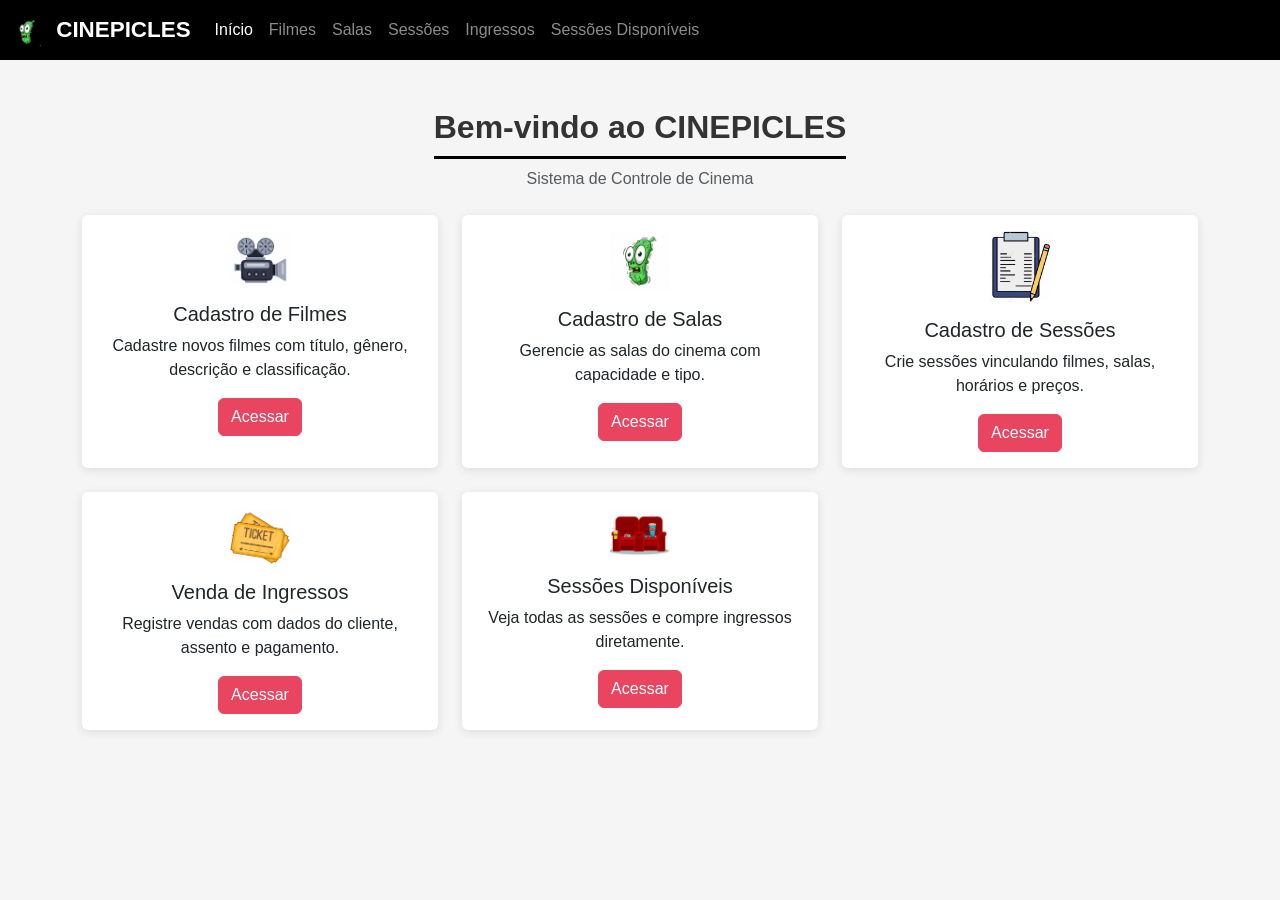
<file: index.html>
<!DOCTYPE html>
<html lang="pt-BR">
<head>
    <meta charset="UTF-8">
    <meta name="viewport" content="width=device-width, initial-scale=1.0">
    <title>CINEPICLES - Sistema de Cinema</title>
    <link rel="stylesheet" href="./css/bootstrap.min.css">
    <link rel="stylesheet" href="./css/style.css">
</head>
<body>

    <!-- NAVBAR Responsivo -->
    <nav class="navbar navbar-expand-md navbar-dark">
        <div class="container-fluid">
            <a class="navbar-brand" href="./index.html">
                <img src="./img/logo.png" alt="CINEPICLES Logo" height="30" class="d-inline-block align-text-top me-2">
                CINEPICLES
            </a>
            <button class="navbar-toggler" type="button" data-bs-toggle="collapse" data-bs-target="#navbarNav">
                <span class="navbar-toggler-icon"></span>
            </button>
            <div class="collapse navbar-collapse" id="navbarNav">
                <ul class="navbar-nav">
                    <li class="nav-item"><a class="nav-link active" href="./index.html">Início</a></li>
                    <li class="nav-item"><a class="nav-link" href="./cadastro-filmes.html">Filmes</a></li>
                    <li class="nav-item"><a class="nav-link" href="./cadastro-salas.html">Salas</a></li>
                    <li class="nav-item"><a class="nav-link" href="./cadastro-sessoes.html">Sessões</a></li>
                    <li class="nav-item"><a class="nav-link" href="./venda-ingressos.html">Ingressos</a></li>
                    <li class="nav-item"><a class="nav-link" href="./sessoes.html">Sessões Disponíveis</a></li>
                </ul>
            </div>
        </div>
    </nav>

    <div class="container mt-5">
        <div class="text-center mb-4">
            <h2>Bem-vindo ao CINEPICLES</h2>
            <p class="text-muted">Sistema de Controle de Cinema</p>
        </div>

        <div class="row g-4">
            <div class="col-md-4">
                <div class="card text-center h-100">
                    <div class="card-body">
                        <img src="./img/cadastro-filmes.png" alt="Filmes" width="60" class="mb-3">
                        <h5 class="card-title">Cadastro de Filmes</h5>
                        <p class="card-text">Cadastre novos filmes com título, gênero, descrição e classificação.</p>
                        <a href="./cadastro-filmes.html" class="btn btn-primary">Acessar</a>
                    </div>
                </div>
            </div>
            <div class="col-md-4">
                <div class="card text-center h-100">
                    <div class="card-body">
                        <img src="./img/cadastro-salas.png" alt="Salas" width="60" class="mb-3">
                        <h5 class="card-title">Cadastro de Salas</h5>
                        <p class="card-text">Gerencie as salas do cinema com capacidade e tipo.</p>
                        <a href="./cadastro-salas.html" class="btn btn-primary">Acessar</a>
                    </div>
                </div>
            </div>
            <div class="col-md-4">
                <div class="card text-center h-100">
                    <div class="card-body">
                        <img src="./img/cadastro-sessoes.png" alt="Sessões" width="60" class="mb-3">
                        <h5 class="card-title">Cadastro de Sessões</h5>
                        <p class="card-text">Crie sessões vinculando filmes, salas, horários e preços.</p>
                        <a href="./cadastro-sessoes.html" class="btn btn-primary">Acessar</a>
                    </div>
                </div>
            </div>
            <div class="col-md-4">
                <div class="card text-center h-100">
                    <div class="card-body">
                        <img src="./img/venda-ingressos.png" alt="Ingressos" width="60" class="mb-3">
                        <h5 class="card-title">Venda de Ingressos</h5>
                        <p class="card-text">Registre vendas com dados do cliente, assento e pagamento.</p>
                        <a href="./venda-ingressos.html" class="btn btn-primary">Acessar</a>
                    </div>
                </div>
            </div>
            <div class="col-md-4">
                <div class="card text-center h-100">
                    <div class="card-body">
                        <img src="./img/sessoes-disponiveis.png" alt="Sessões Disponíveis" width="60" class="mb-3">
                        <h5 class="card-title">Sessões Disponíveis</h5>
                        <p class="card-text">Veja todas as sessões e compre ingressos diretamente.</p>
                        <a href="./sessoes.html" class="btn btn-primary">Acessar</a>
                    </div>
                </div>
            </div>
        </div>
    </div>



    <script src="./js/popper.min.js"></script>
    <script src="./js/bootstrap.min.js"></script>
</body>
</html>
</file>
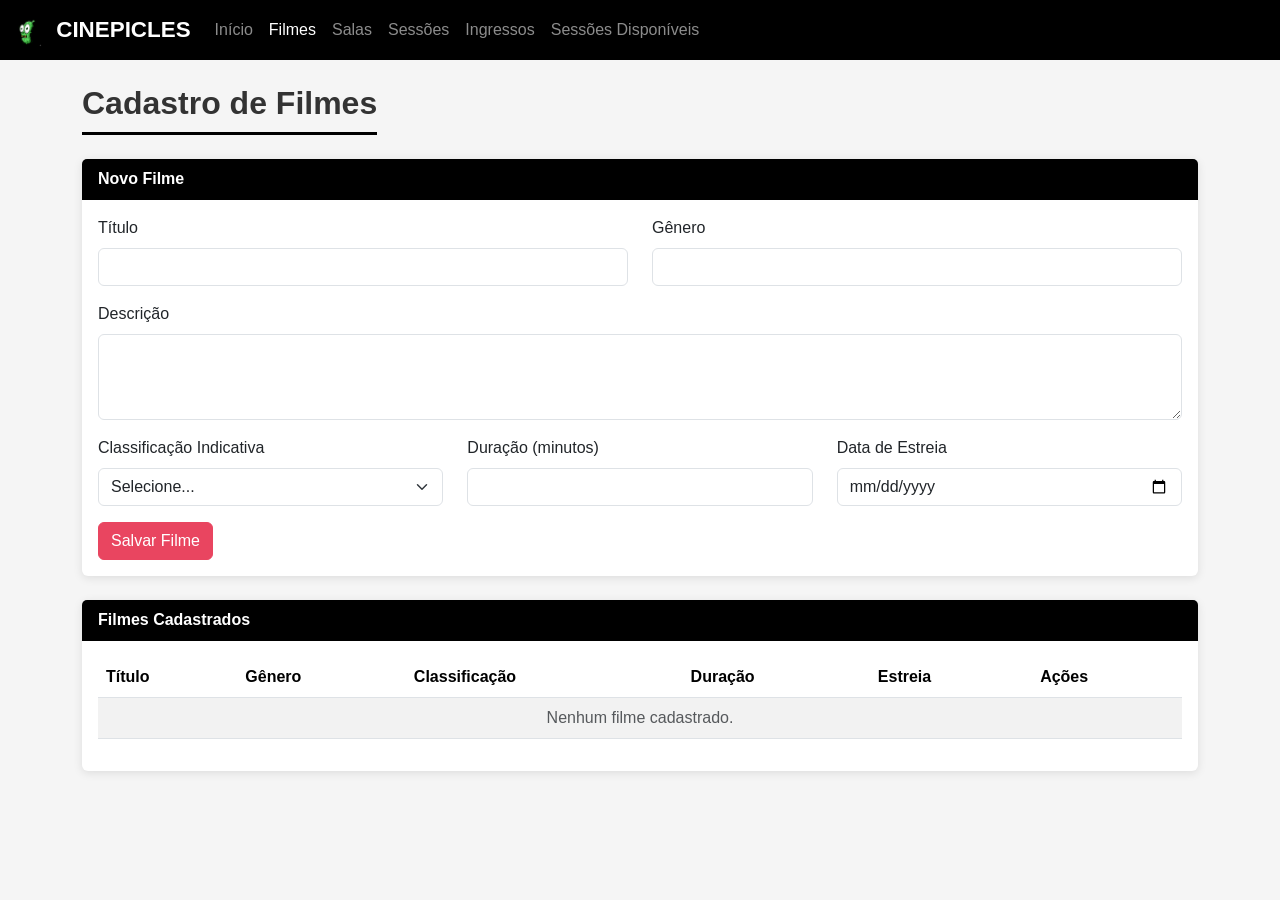
<file: cadastro-filmes.html>
<!DOCTYPE html>
<html lang="pt-BR">
<head>
    <meta charset="UTF-8">
    <meta name="viewport" content="width=device-width, initial-scale=1.0">
    <title>Cadastro de Filmes - CINEPICLES</title>
    <link rel="stylesheet" href="./css/bootstrap.min.css">
    <link rel="stylesheet" href="./css/style.css">
</head>
<body>

    <!-- NAVBAR Responsivo -->
    <nav class="navbar navbar-expand-md navbar-dark">
        <div class="container-fluid">
            <a class="navbar-brand" href="./index.html">
                <img src="./img/logo.png" alt="CINEPICLES Logo" height="30" class="d-inline-block align-text-top me-2">
                CINEPICLES
            </a>
            <button class="navbar-toggler" type="button" data-bs-toggle="collapse" data-bs-target="#navbarNav">
                <span class="navbar-toggler-icon"></span>
            </button>
            <div class="collapse navbar-collapse" id="navbarNav">
                <ul class="navbar-nav">
                <li class="nav-item"><a class="nav-link" href="./index.html">Início</a></li>
                <li class="nav-item"><a class="nav-link active" href="./cadastro-filmes.html">Filmes</a></li>
                <li class="nav-item"><a class="nav-link" href="./cadastro-salas.html">Salas</a></li>
                <li class="nav-item"><a class="nav-link" href="./cadastro-sessoes.html">Sessões</a></li>
                <li class="nav-item"><a class="nav-link" href="./venda-ingressos.html">Ingressos</a></li>
                <li class="nav-item"><a class="nav-link" href="./sessoes.html">Sessões Disponíveis</a></li>
                </ul>
            </div>
        </div>
    </nav>

    <div class="container mt-4">
        <h2>Cadastro de Filmes</h2>

        <div class="card mt-3">
            <div class="card-header">Novo Filme</div>
            <div class="card-body">
                <form id="formFilme">
                    <div class="row">
                        <div class="col-md-6 mb-3">
                            <label for="titulo" class="form-label">Título</label>
                            <input type="text" class="form-control" id="titulo" required>
                        </div>
                        <div class="col-md-6 mb-3">
                            <label for="genero" class="form-label">Gênero</label>
                            <input type="text" class="form-control" id="genero" required>
                        </div>
                    </div>
                    <div class="mb-3">
                        <label for="descricao" class="form-label">Descrição</label>
                        <textarea class="form-control" id="descricao" rows="3" required></textarea>
                    </div>
                    <div class="row">
                        <div class="col-md-4 mb-3">
                            <label for="classificacao" class="form-label">Classificação Indicativa</label>
                            <select class="form-select" id="classificacao" required>
                                <option value="">Selecione...</option>
                                <option value="Livre">Livre</option>
                                <option value="10">10 anos</option>
                                <option value="12">12 anos</option>
                                <option value="14">14 anos</option>
                                <option value="16">16 anos</option>
                                <option value="18">18 anos</option>
                            </select>
                        </div>
                        <div class="col-md-4 mb-3">
                            <label for="duracao" class="form-label">Duração (minutos)</label>
                            <input type="number" class="form-control" id="duracao" min="1" required>
                        </div>
                        <div class="col-md-4 mb-3">
                            <label for="dataEstreia" class="form-label">Data de Estreia</label>
                            <input type="date" class="form-control" id="dataEstreia" required>
                        </div>
                    </div>
                    <button type="submit" class="btn btn-primary">Salvar Filme</button>
                </form>
            </div>
        </div>

        <div class="card mt-4">
            <div class="card-header">Filmes Cadastrados</div>
            <div class="card-body">
                <div class="table-responsive">
                    <table class="table table-striped">
                        <thead>
                            <tr>
                                <th>Título</th>
                                <th>Gênero</th>
                                <th>Classificação</th>
                                <th>Duração</th>
                                <th>Estreia</th>
                                <th>Ações</th>
                            </tr>
                        </thead>
                        <tbody id="tabelaFilmes">
                        </tbody>
                    </table>
                </div>
            </div>
        </div>
    </div>

    <script src="./js/popper.min.js"></script>
    <script src="./js/bootstrap.min.js"></script>
    <script src="./js/filmes.js"></script>
</body>
</html>
</file>
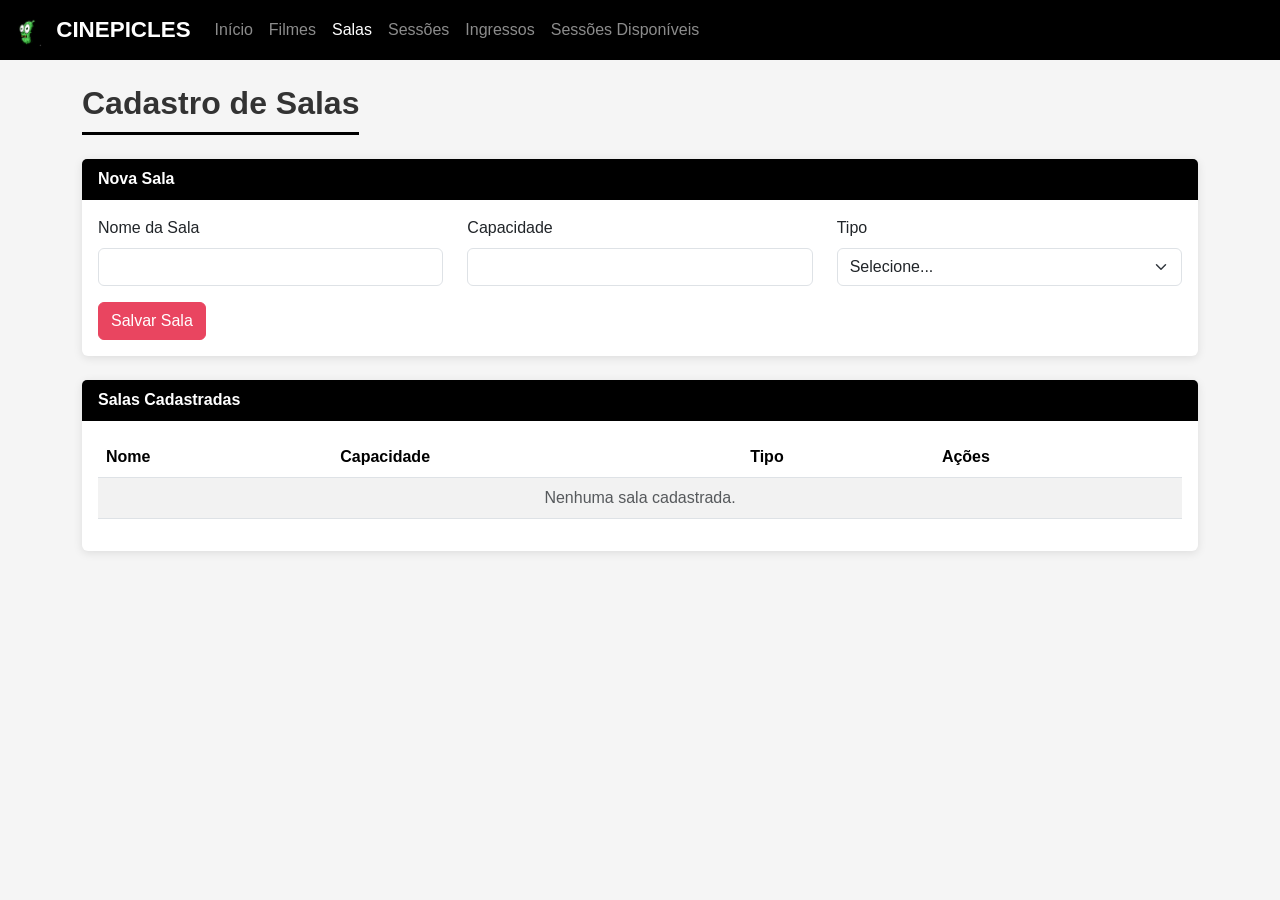
<file: cadastro-salas.html>
<!DOCTYPE html>
<html lang="pt-BR">
<head>
    <meta charset="UTF-8">
    <meta name="viewport" content="width=device-width, initial-scale=1.0">
    <title>Cadastro de Salas - CINEPICLES</title>
    <link rel="stylesheet" href="./css/bootstrap.min.css">
    <link rel="stylesheet" href="./css/style.css">
</head>
<body>

    <!-- NAVBAR Responsivo -->
    <nav class="navbar navbar-expand-md navbar-dark">
        <div class="container-fluid">
            <a class="navbar-brand" href="./index.html">
                <img src="./img/logo.png" alt="CINEPICLES Logo" height="30" class="d-inline-block align-text-top me-2">
                CINEPICLES
            </a>
            <button class="navbar-toggler" type="button" data-bs-toggle="collapse" data-bs-target="#navbarNav">
                <span class="navbar-toggler-icon"></span>
            </button>
            <div class="collapse navbar-collapse" id="navbarNav">
                <ul class="navbar-nav">
                <li class="nav-item"><a class="nav-link" href="./index.html">Início</a></li>
                <li class="nav-item"><a class="nav-link" href="./cadastro-filmes.html">Filmes</a></li>
                <li class="nav-item"><a class="nav-link active" href="./cadastro-salas.html">Salas</a></li>
                <li class="nav-item"><a class="nav-link" href="./cadastro-sessoes.html">Sessões</a></li>
                <li class="nav-item"><a class="nav-link" href="./venda-ingressos.html">Ingressos</a></li>
                <li class="nav-item"><a class="nav-link" href="./sessoes.html">Sessões Disponíveis</a></li>
                </ul>
            </div>
        </div>
    </nav>

    <div class="container mt-4">
        <h2>Cadastro de Salas</h2>

        <div class="card mt-3">
            <div class="card-header">Nova Sala</div>
            <div class="card-body">
                <form id="formSala">
                    <div class="row">
                        <div class="col-md-4 mb-3">
                            <label for="nomeSala" class="form-label">Nome da Sala</label>
                            <input type="text" class="form-control" id="nomeSala" required>
                        </div>
                        <div class="col-md-4 mb-3">
                            <label for="capacidade" class="form-label">Capacidade</label>
                            <input type="number" class="form-control" id="capacidade" min="1" required>
                        </div>
                        <div class="col-md-4 mb-3">
                            <label for="tipo" class="form-label">Tipo</label>
                            <select class="form-select" id="tipo" required>
                                <option value="">Selecione...</option>
                                <option value="2D">2D</option>
                                <option value="3D">3D</option>
                                <option value="IMAX">IMAX</option>
                            </select>
                        </div>
                    </div>
                    <button type="submit" class="btn btn-primary">Salvar Sala</button>
                </form>
            </div>
        </div>

        <div class="card mt-4">
            <div class="card-header">Salas Cadastradas</div>
            <div class="card-body">
                <div class="table-responsive">
                    <table class="table table-striped">
                        <thead>
                            <tr>
                                <th>Nome</th>
                                <th>Capacidade</th>
                                <th>Tipo</th>
                                <th>Ações</th>
                            </tr>
                        </thead>
                        <tbody id="tabelaSalas">
                        </tbody>
                    </table>
                </div>
            </div>
        </div>
    </div>

    <script src="./js/popper.min.js"></script>
    <script src="./js/bootstrap.min.js"></script>
    <script src="./js/salas.js"></script>
</body>
</html>
</file>
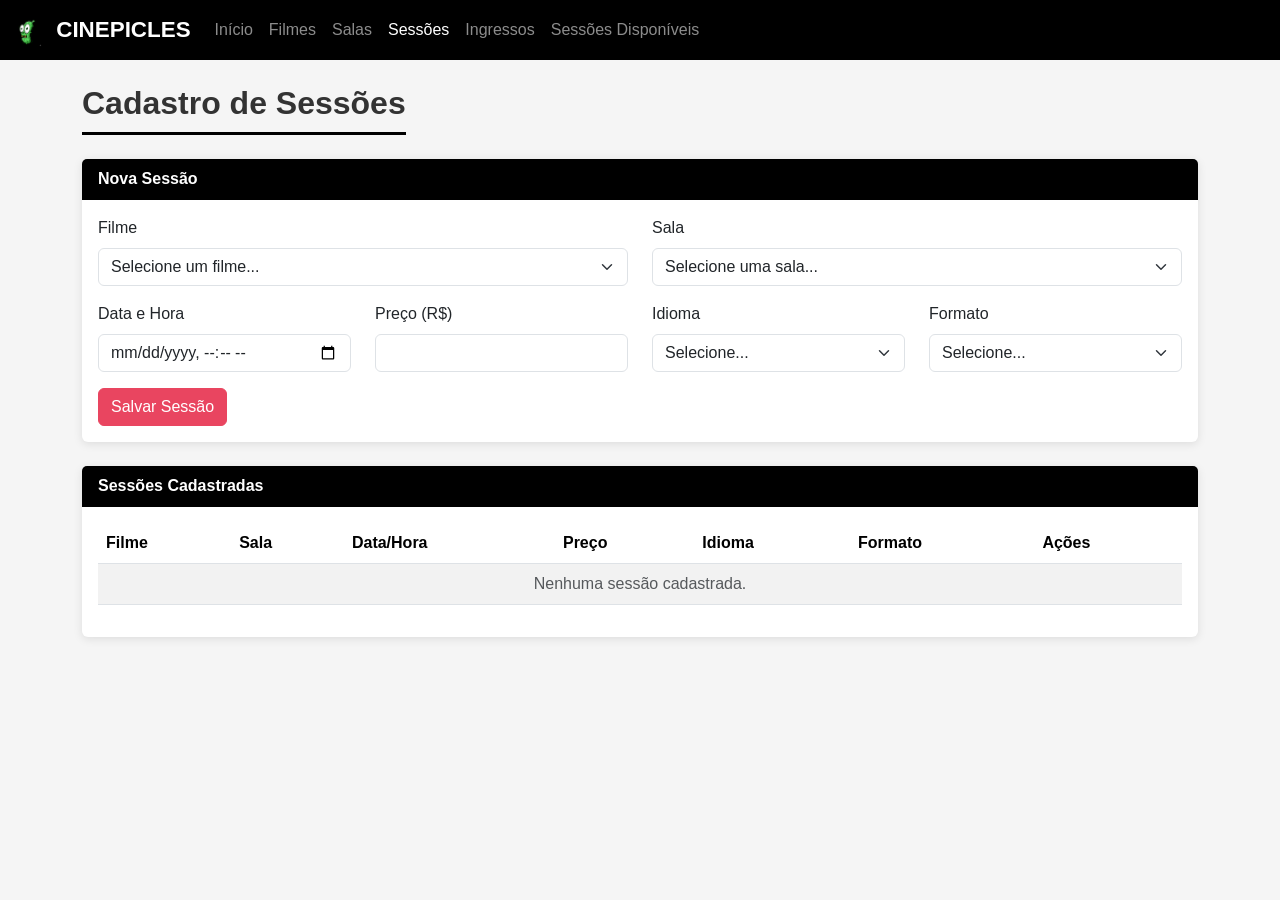
<file: cadastro-sessoes.html>
<!DOCTYPE html>
<html lang="pt-BR">
<head>
    <meta charset="UTF-8">
    <meta name="viewport" content="width=device-width, initial-scale=1.0">
    <title>Cadastro de Sessões - CINEPICLES</title>
    <link rel="stylesheet" href="./css/bootstrap.min.css">
    <link rel="stylesheet" href="./css/style.css">
</head>
<body>

    <!-- NAVBAR Responsivo -->
    <nav class="navbar navbar-expand-md navbar-dark">
        <div class="container-fluid">
            <a class="navbar-brand" href="./index.html">
                <img src="./img/logo.png" alt="CINEPICLES Logo" height="30" class="d-inline-block align-text-top me-2">
                CINEPICLES
            </a>
            <button class="navbar-toggler" type="button" data-bs-toggle="collapse" data-bs-target="#navbarNav">
                <span class="navbar-toggler-icon"></span>
            </button>
            <div class="collapse navbar-collapse" id="navbarNav">
                <ul class="navbar-nav">
                <li class="nav-item"><a class="nav-link" href="./index.html">Início</a></li>
                <li class="nav-item"><a class="nav-link" href="./cadastro-filmes.html">Filmes</a></li>
                <li class="nav-item"><a class="nav-link" href="./cadastro-salas.html">Salas</a></li>
                <li class="nav-item"><a class="nav-link active" href="./cadastro-sessoes.html">Sessões</a></li>
                <li class="nav-item"><a class="nav-link" href="./venda-ingressos.html">Ingressos</a></li>
                <li class="nav-item"><a class="nav-link" href="./sessoes.html">Sessões Disponíveis</a></li>
                </ul>
            </div>
        </div>
    </nav>

    <div class="container mt-4">
        <h2>Cadastro de Sessões</h2>

        <div class="card mt-3">
            <div class="card-header">Nova Sessão</div>
            <div class="card-body">
                <form id="formSessao">
                    <div class="row">
                        <div class="col-md-6 mb-3">
                            <label for="filmeId" class="form-label">Filme</label>
                            <select class="form-select" id="filmeId" required>
                                <option value="">Selecione um filme...</option>
                            </select>
                        </div>
                        <div class="col-md-6 mb-3">
                            <label for="salaId" class="form-label">Sala</label>
                            <select class="form-select" id="salaId" required>
                                <option value="">Selecione uma sala...</option>
                            </select>
                        </div>
                    </div>
                    <div class="row">
                        <div class="col-md-3 mb-3">
                            <label for="dataHora" class="form-label">Data e Hora</label>
                            <input type="datetime-local" class="form-control" id="dataHora" required>
                        </div>
                        <div class="col-md-3 mb-3">
                            <label for="preco" class="form-label">Preço (R$)</label>
                            <input type="number" class="form-control" id="preco" min="0" step="0.01" required>
                        </div>
                        <div class="col-md-3 mb-3">
                            <label for="idioma" class="form-label">Idioma</label>
                            <select class="form-select" id="idioma" required>
                                <option value="">Selecione...</option>
                                <option value="Dublado">Dublado</option>
                                <option value="Legendado">Legendado</option>
                            </select>
                        </div>
                        <div class="col-md-3 mb-3">
                            <label for="formato" class="form-label">Formato</label>
                            <select class="form-select" id="formato" required>
                                <option value="">Selecione...</option>
                                <option value="2D">2D</option>
                                <option value="3D">3D</option>
                            </select>
                        </div>
                    </div>
                    <button type="submit" class="btn btn-primary">Salvar Sessão</button>
                </form>
            </div>
        </div>

        <div class="card mt-4">
            <div class="card-header">Sessões Cadastradas</div>
            <div class="card-body">
                <div class="table-responsive">
                    <table class="table table-striped">
                        <thead>
                            <tr>
                                <th>Filme</th>
                                <th>Sala</th>
                                <th>Data/Hora</th>
                                <th>Preço</th>
                                <th>Idioma</th>
                                <th>Formato</th>
                                <th>Ações</th>
                            </tr>
                        </thead>
                        <tbody id="tabelaSessoes">
                        </tbody>
                    </table>
                </div>
            </div>
        </div>
    </div>

    <script src="./js/popper.min.js"></script>
    <script src="./js/bootstrap.min.js"></script>
    <script src="./js/sessoes.js"></script>
</body>
</html>
</file>
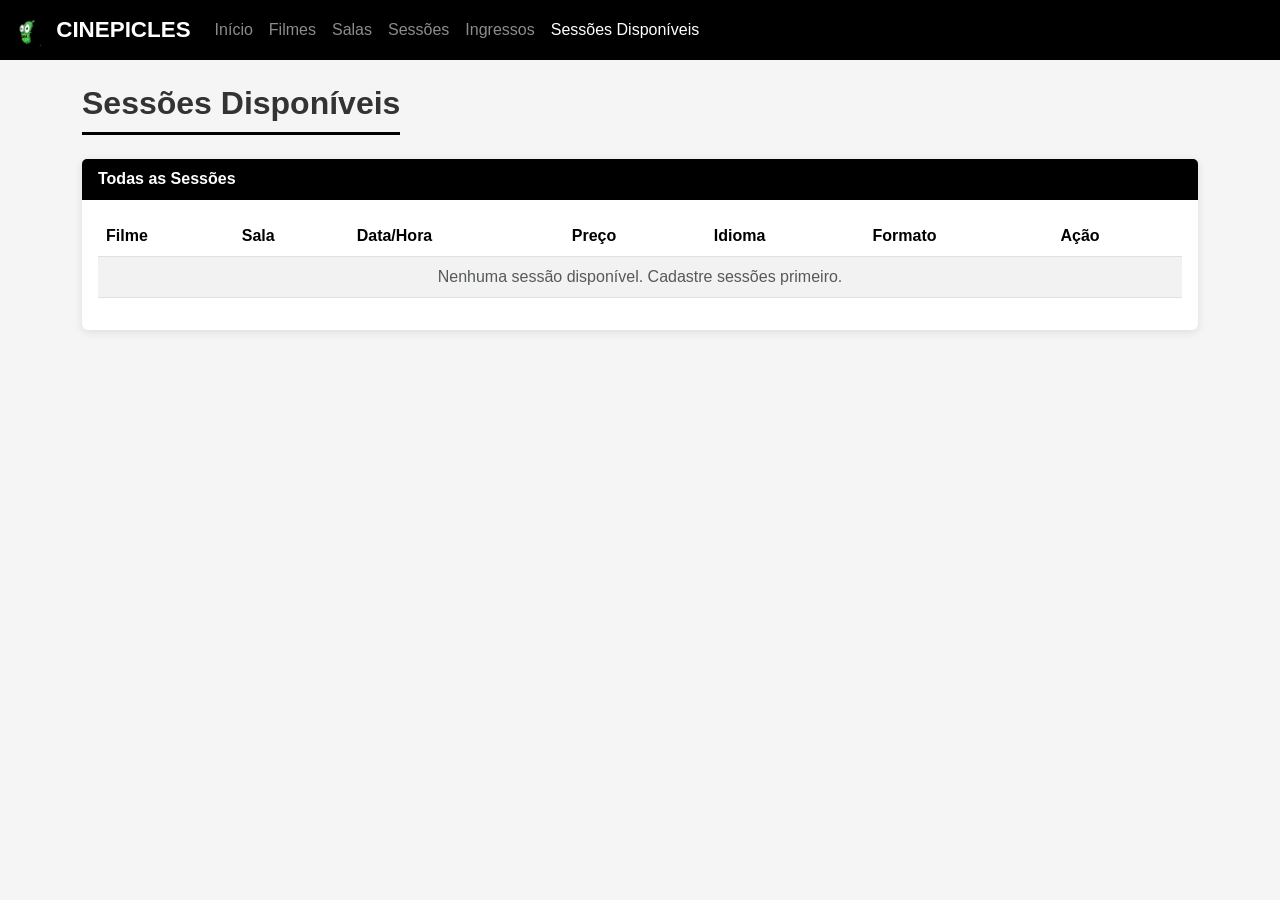
<file: sessoes.html>
<!DOCTYPE html>
<html lang="pt-BR">
<head>
    <meta charset="UTF-8">
    <meta name="viewport" content="width=device-width, initial-scale=1.0">
    <title>Sessões Disponíveis - CINEPICLES</title>
    <link rel="stylesheet" href="./css/bootstrap.min.css">
    <link rel="stylesheet" href="./css/style.css">
</head>
<body>

    <!-- NAVBAR Responsivo -->
    <nav class="navbar navbar-expand-md navbar-dark">
        <div class="container-fluid">
            <a class="navbar-brand" href="./index.html">
                <img src="./img/logo.png" alt="CINEPICLES Logo" height="30" class="d-inline-block align-text-top me-2">
                CINEPICLES
            </a>
            <button class="navbar-toggler" type="button" data-bs-toggle="collapse" data-bs-target="#navbarNav">
                <span class="navbar-toggler-icon"></span>
            </button>
            <div class="collapse navbar-collapse" id="navbarNav">
                <ul class="navbar-nav">
                <li class="nav-item"><a class="nav-link" href="./index.html">Início</a></li>
                <li class="nav-item"><a class="nav-link" href="./cadastro-filmes.html">Filmes</a></li>
                <li class="nav-item"><a class="nav-link" href="./cadastro-salas.html">Salas</a></li>
                <li class="nav-item"><a class="nav-link" href="./cadastro-sessoes.html">Sessões</a></li>
                <li class="nav-item"><a class="nav-link" href="./venda-ingressos.html">Ingressos</a></li>
                <li class="nav-item"><a class="nav-link active" href="./sessoes.html">Sessões Disponíveis</a></li>
                </ul>
            </div>
        </div>
    </nav>

    <div class="container mt-4">
        <h2>Sessões Disponíveis</h2>

        <div class="card mt-3">
            <div class="card-header">Todas as Sessões</div>
            <div class="card-body">
                <div class="table-responsive">
                    <table class="table table-striped">
                        <thead>
                            <tr>
                                <th>Filme</th>
                                <th>Sala</th>
                                <th>Data/Hora</th>
                                <th>Preço</th>
                                <th>Idioma</th>
                                <th>Formato</th>
                                <th>Ação</th>
                            </tr>
                        </thead>
                        <tbody id="tabelaSessoesDisponiveis">
                        </tbody>
                    </table>
                </div>
            </div>
        </div>
    </div>

    <script src="./js/popper.min.js"></script>
    <script src="./js/bootstrap.min.js"></script>
    <script src="./js/listagem-sessoes.js"></script>
</body>
</html>
</file>
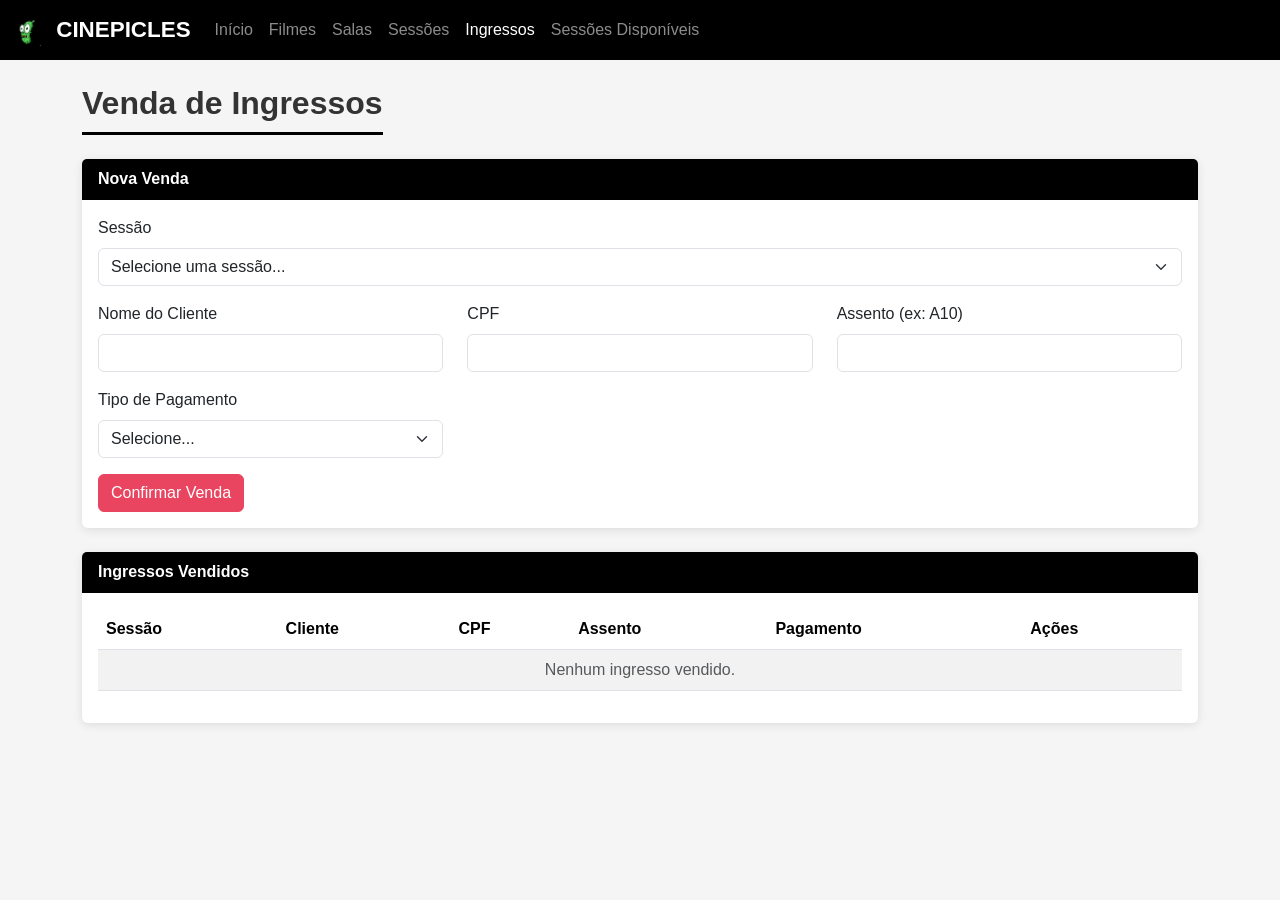
<file: venda-ingressos.html>
<!DOCTYPE html>
<html lang="pt-BR">
<head>
    <meta charset="UTF-8">
    <meta name="viewport" content="width=device-width, initial-scale=1.0">
    <title>Venda de Ingressos - CINEPICLES</title>
    <link rel="stylesheet" href="./css/bootstrap.min.css">
    <link rel="stylesheet" href="./css/style.css">
</head>
<body>

    <!-- NAVBAR Responsivo -->
    <nav class="navbar navbar-expand-md navbar-dark">
        <div class="container-fluid">
            <a class="navbar-brand" href="./index.html">
                <img src="./img/logo.png" alt="CINEPICLES Logo" height="30" class="d-inline-block align-text-top me-2">
                CINEPICLES
            </a>
            <button class="navbar-toggler" type="button" data-bs-toggle="collapse" data-bs-target="#navbarNav">
                <span class="navbar-toggler-icon"></span>
            </button>
            <div class="collapse navbar-collapse" id="navbarNav">
                <ul class="navbar-nav">
                <li class="nav-item"><a class="nav-link" href="./index.html">Início</a></li>
                <li class="nav-item"><a class="nav-link" href="./cadastro-filmes.html">Filmes</a></li>
                <li class="nav-item"><a class="nav-link" href="./cadastro-salas.html">Salas</a></li>
                <li class="nav-item"><a class="nav-link" href="./cadastro-sessoes.html">Sessões</a></li>
                <li class="nav-item"><a class="nav-link active" href="./venda-ingressos.html">Ingressos</a></li>
                <li class="nav-item"><a class="nav-link" href="./sessoes.html">Sessões Disponíveis</a></li>
                </ul>
            </div>
        </div>
    </nav>

    <div class="container mt-4">
        <h2>Venda de Ingressos</h2>

        <div class="card mt-3">
            <div class="card-header">Nova Venda</div>
            <div class="card-body">
                <form id="formIngresso">
                    <div class="row">
                        <div class="col-md-12 mb-3">
                            <label for="sessaoId" class="form-label">Sessão</label>
                            <select class="form-select" id="sessaoId" required>
                                <option value="">Selecione uma sessão...</option>
                            </select>
                        </div>
                    </div>
                    <div class="row">
                        <div class="col-md-4 mb-3">
                            <label for="nomeCliente" class="form-label">Nome do Cliente</label>
                            <input type="text" class="form-control" id="nomeCliente" required>
                        </div>
                        <div class="col-md-4 mb-3">
                            <label for="cpf" class="form-label">CPF</label>
                            <input type="text" class="form-control" id="cpf" required>
                        </div>
                        <div class="col-md-4 mb-3">
                            <label for="assento" class="form-label">Assento (ex: A10)</label>
                            <input type="text" class="form-control" id="assento" required>
                        </div>
                    </div>
                    <div class="row">
                        <div class="col-md-4 mb-3">
                            <label for="tipoPagamento" class="form-label">Tipo de Pagamento</label>
                            <select class="form-select" id="tipoPagamento" required>
                                <option value="">Selecione...</option>
                                <option value="Cartão">Cartão</option>
                                <option value="Pix">Pix</option>
                                <option value="Dinheiro">Dinheiro</option>
                            </select>
                        </div>
                    </div>
                    <button type="submit" class="btn btn-primary">Confirmar Venda</button>
                </form>
            </div>
        </div>

        <div class="card mt-4">
            <div class="card-header">Ingressos Vendidos</div>
            <div class="card-body">
                <div class="table-responsive">
                    <table class="table table-striped">
                        <thead>
                            <tr>
                                <th>Sessão</th>
                                <th>Cliente</th>
                                <th>CPF</th>
                                <th>Assento</th>
                                <th>Pagamento</th>
                                <th>Ações</th>
                            </tr>
                        </thead>
                        <tbody id="tabelaIngressos">
                        </tbody>
                    </table>
                </div>
            </div>
        </div>
    </div>

    <script src="./js/popper.min.js"></script>
    <script src="./js/bootstrap.min.js"></script>
    <script src="./js/ingressos.js"></script>
</body>
</html>
</file>
<file: css/style.css>
/* ============================
   ESTILOS CUSTOMIZADOS DO CINEMA
   Complementa o Bootstrap
   ============================ */

/* Fonte mais bonita para todo o site */
body {
    font-family: 'Segoe UI', Tahoma, Geneva, Verdana, sans-serif;
    background-color: #f5f5f5;
}

/* Navbar customizada - cor preta */
.navbar {
    background-color: #000000 !important;
}

.navbar-brand {
    font-weight: bold;
    font-size: 1.4rem;
}

/* Títulos das páginas */
h2 {
    color: #333333;
    font-weight: 700;
    border-bottom: 3px solid #000000;
    padding-bottom: 10px;
    display: inline-block;
}

/* Cards dos formulários */
.card {
    border: none;
    box-shadow: 0 2px 10px rgba(0, 0, 0, 0.1);
}

.card-header {
    background-color: #000000 !important;
    color: white !important;
    font-weight: 600;
}

/* Botões */
.btn-primary {
    background-color: #e94560;
    border-color: #e94560;
}

.btn-primary:hover {
    background-color: #c73650;
    border-color: #c73650;
}

/* Tabelas */
.table thead {
    background-color: #000000;
    color: white;
}
</file>
